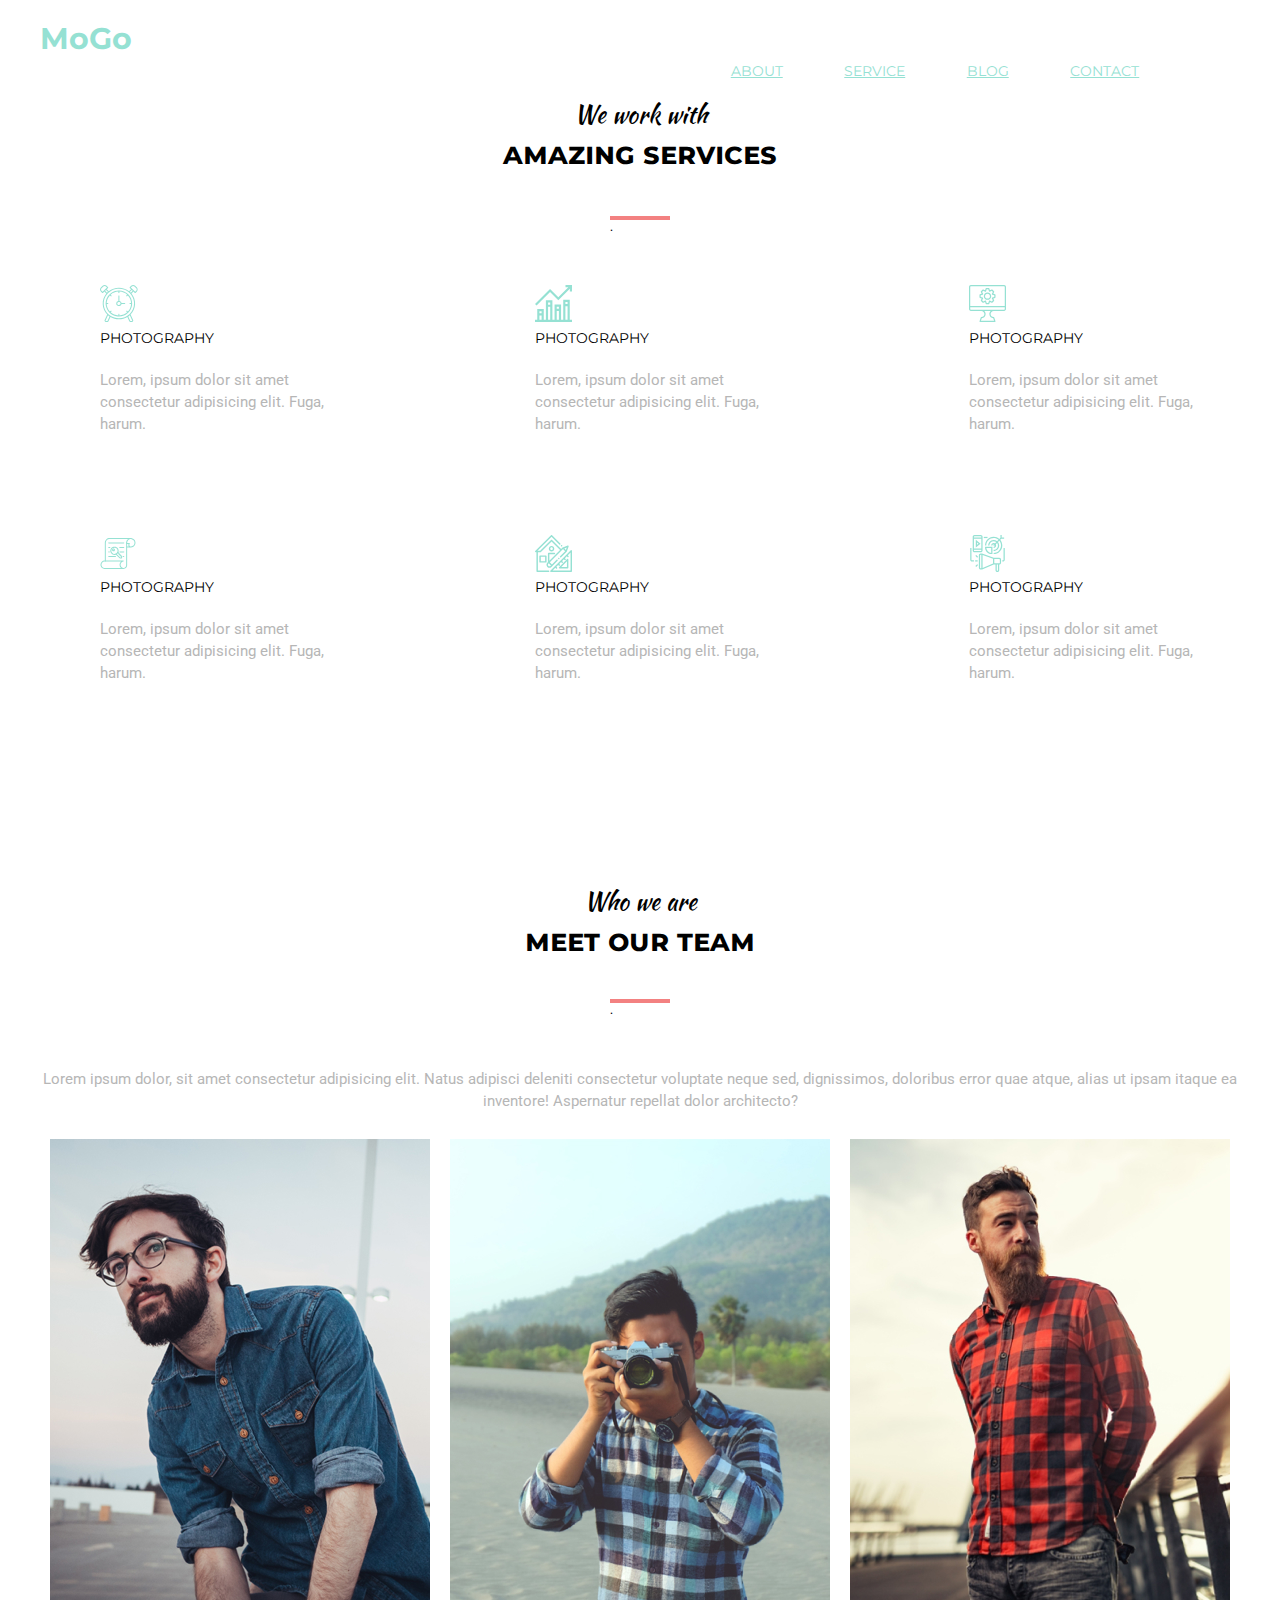
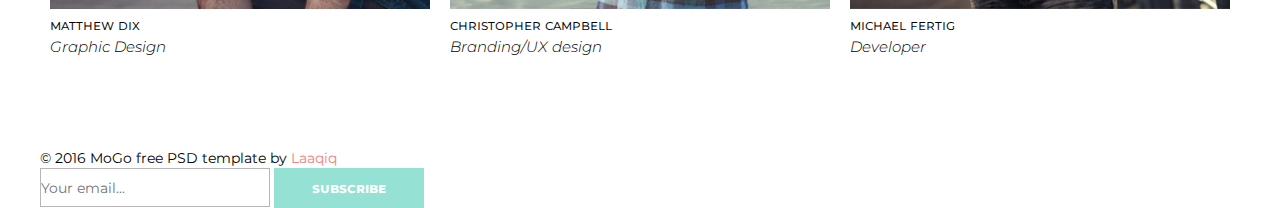
<file: index.html>
<!DOCTYPE html>
<html lang="en">
  <head>
    <meta charset="UTF-8" />
    <meta name="viewport" content="width=device-width, initial-scale=1.0" />
    <link rel="preconnect" href="https://fonts.googleapis.com" />
    <link rel="preconnect" href="https://fonts.gstatic.com" crossorigin />
    <link
      href="https://fonts.googleapis.com/css2?family=Kaushan+Script&family=Montserrat:wght@100..900&family=Roboto:ital,wght@0,300;0,400;0,500;1,300;1,400;1,500&display=swap"
      rel="stylesheet"
    />
    <link
      href="
  https://cdn.jsdelivr.net/npm/modern-normalize@2.0.0/modern-normalize.min.css
  "
      rel="stylesheet"
    />
    <link rel="stylesheet" href="./src/css/reset.css" />
    <link rel="stylesheet" href="./src/css/style.css" />
    <title>MoGo</title>
  </head>
  <body>
    <header class="header">
      <div class="container">
        <a class="logo" href="#"><h1 class="logo-text">MoGo</h1></a>
        <div>
          <nav class="header-nav">
            <ul class="nav-list">
              <li class="nav-item"><a class="nav-link" href="#">ABOUT</a></li>
              <li class="nav-item"><a class="nav-link" href="#">SERVICE</a></li>
              <li class="nav-item"><a class="nav-link" href="#">BLOG</a></li>
              <li class="nav-item"><a class="nav-link" href="#">CONTACT</a></li>
            </ul>
          </nav>
        </div>
      </div>
    </header>
    <main class="main">
      <section class="services">
        <div class="container">
          <div class="services-headind">
            <p class="services-subtitle">We work with</p>
            <h2 class="services-title">AMAZING SERVICES</h2>
            <div class="supline">.</div>
          </div>
          <div class="service-cards">
            <article class="service">
              <img
                class="service-photo"
                src="./src/img/icons/alarm.svg"
                alt="alarm"
              />
              <h3 class="service-title">PHOTOGRAPHY</h3>
              <p class="service-text">
                Lorem, ipsum dolor sit amet consectetur adipisicing elit. Fuga,
                harum.
              </p>
            </article>
            <article class="service">
              <img
                class="service-photo"
                src="./src/img/icons/bar-graph.svg"
                alt="alarm"
              />
              <h3 class="service-title">PHOTOGRAPHY</h3>
              <p class="service-text">
                Lorem, ipsum dolor sit amet consectetur adipisicing elit. Fuga,
                harum.
              </p>
            </article>
            <article class="service">
              <img
                class="service-photo"
                src="./src/img/icons/display.svg"
                alt="alarm"
              />
              <h3 class="service-title">PHOTOGRAPHY</h3>
              <p class="service-text">
                Lorem, ipsum dolor sit amet consectetur adipisicing elit. Fuga,
                harum.
              </p>
            </article>
            <article class="service">
              <img
                class="service-photo"
                src="./src/img/icons/paper.svg"
                alt="alarm"
              />
              <h3 class="service-title">PHOTOGRAPHY</h3>
              <p class="service-text">
                Lorem, ipsum dolor sit amet consectetur adipisicing elit. Fuga,
                harum.
              </p>
            </article>
            <article class="service">
              <img
                class="service-photo"
                src="./src/img/icons/home.svg"
                alt="alarm"
              />
              <h3 class="service-title">PHOTOGRAPHY</h3>
              <p class="service-text">
                Lorem, ipsum dolor sit amet consectetur adipisicing elit. Fuga,
                harum.
              </p>
            </article>
            <article class="service">
              <img
                class="service-photo"
                src="./src/img/icons/digital-marketing 1.svg"
                alt="alarm"
              />
              <h3 class="service-title">PHOTOGRAPHY</h3>
              <p class="service-text">
                Lorem, ipsum dolor sit amet consectetur adipisicing elit. Fuga,
                harum.
              </p>
            </article>
          </div>
        </div>
      </section>
      <section class="team">
        <div class="container">
          <div>
            <p class="team-subtitle">Who we are</p>
            <h2 class="team-title">MEET OUR TEAM</h2>
            <div class="supline">.</div>
            <p class="team-text">
              Lorem ipsum dolor, sit amet consectetur adipisicing elit. Natus
              adipisci deleniti consectetur voluptate neque sed, dignissimos,
              doloribus error quae atque, alias ut ipsam itaque ea inventore!
              Aspernatur repellat dolor architecto?
            </p>
          </div>
          <div class="team-members">
            <article class="teammate">
              <img
                class="teammate-photo"
                src="./src/img/team/dix.jpg"
                alt="dix"
              />
              <h4 class="teammate-name">MATTHEW DIX</h4>
              <p class="teammate-role">Graphic Design</p>
            </article>
            <article>
              <img
                class="teammate-photo"
                src="./src/img/team/campbell.jpg"
                alt="campbell"
              />
              <h4 class="teammate-name">CHRISTOPHER CAMPBELL</h4>
              <p class="teammate-role">Branding/UX design</p>
            </article>
            <article>
              <img
                class="teammate-photo"
                src="./src/img/team/fertig.jpg"
                alt="fertig"
              />
              <h4 class="teammate-name">MICHAEL FERTIG</h4>
              <p class="teammate-role">Developer</p>
            </article>
          </div>
        </div>
      </section>
    </main>
    <footer class="footer">
      <div class="container">
        <p class="footer-text">
          © 2016 MoGo free PSD template by
          <span class="footer-info">Laaqiq</span>
        </p>
        <form class="footer-form" action="#">
          <input class="form-input" type="email" placeholder="Your email..." />
          <button class="form-button">SUBSCRIBE</button>
        </form>
      </div>
    </footer>
  </body>
</html>
</file>
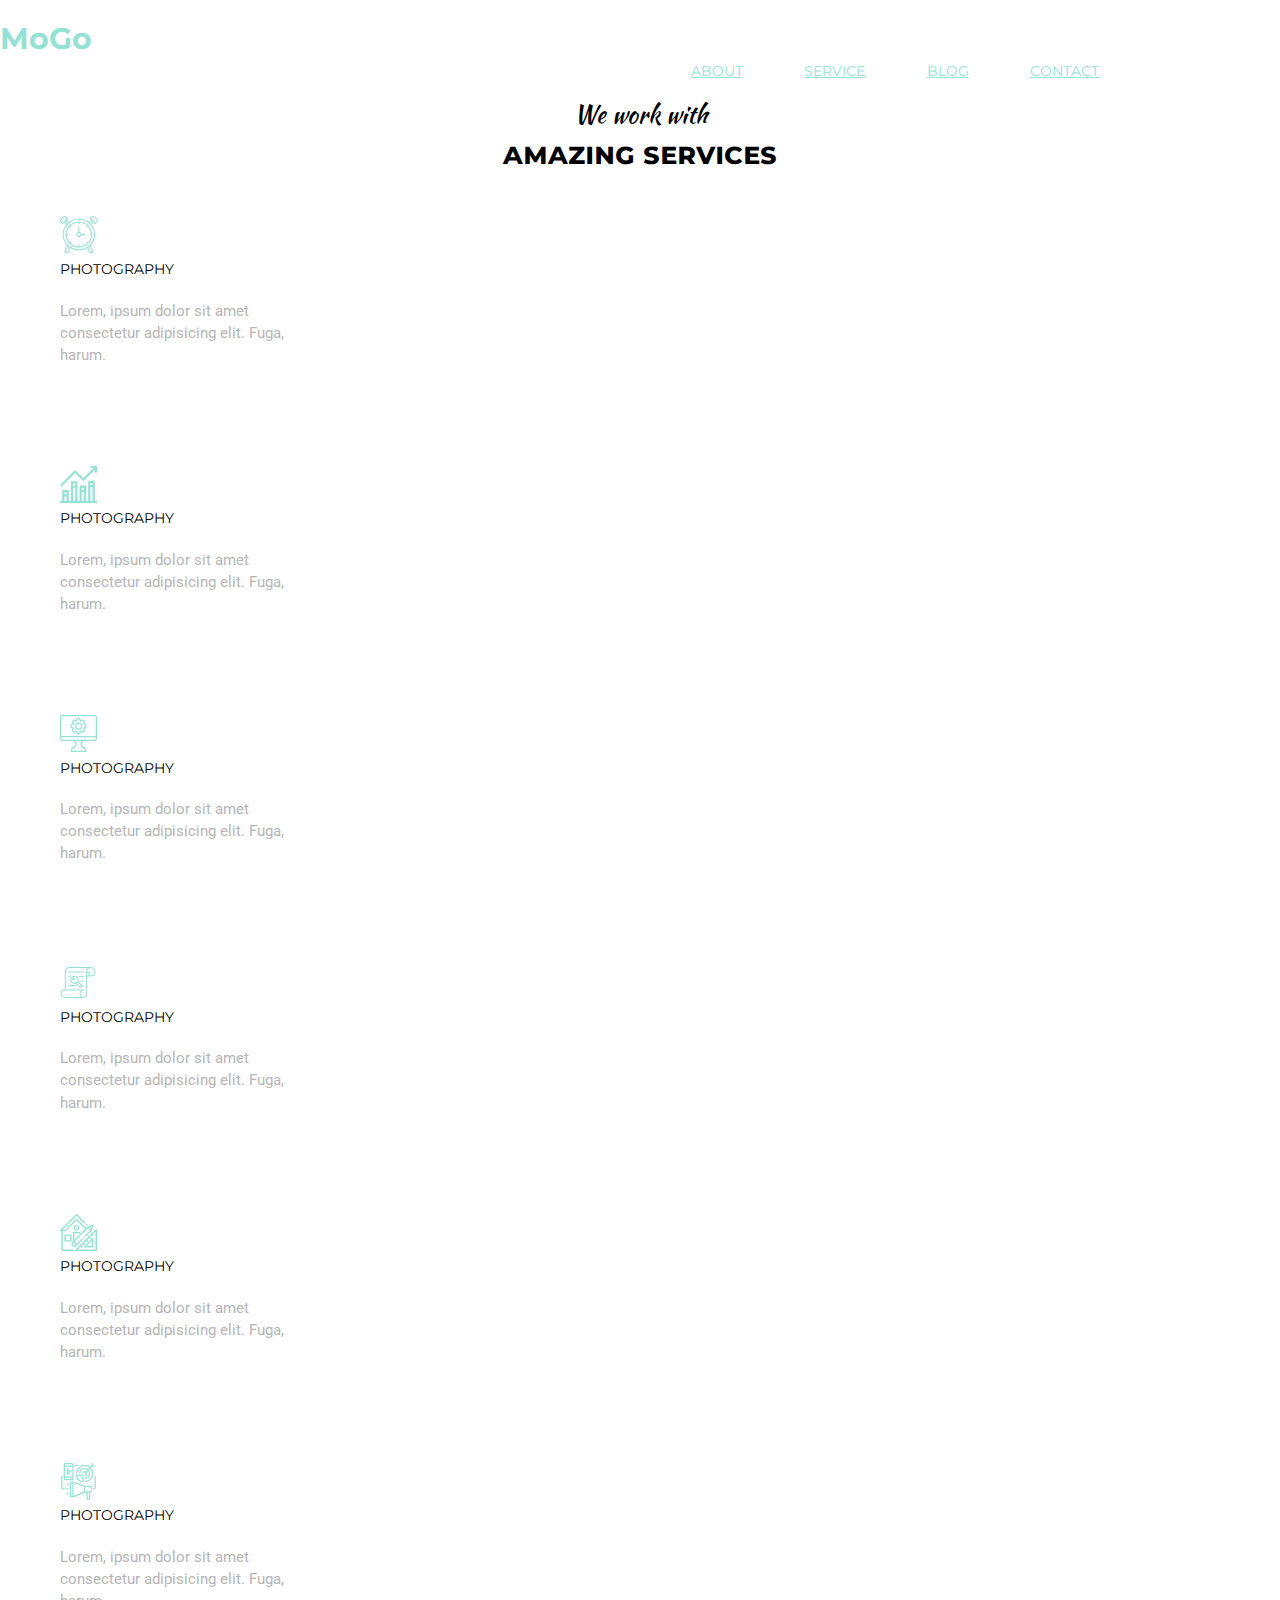
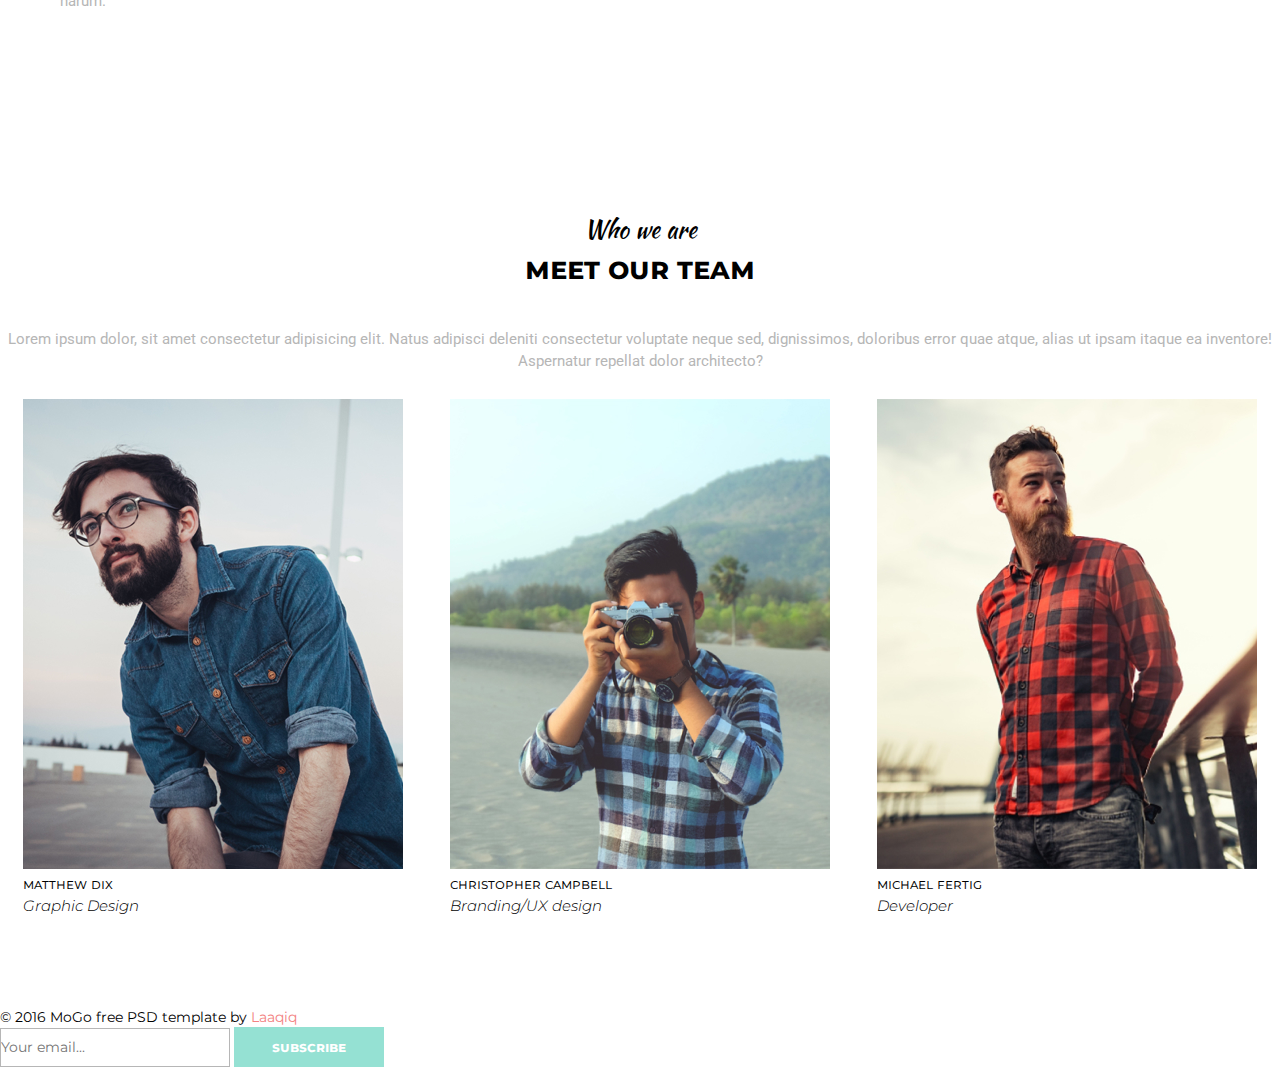
<file: src/index.html>
<!DOCTYPE html>
<html lang="en">
  <head>
    <meta charset="UTF-8" />
    <meta name="viewport" content="width=device-width, initial-scale=1.0" />
    <link rel="preconnect" href="https://fonts.googleapis.com" />
    <link rel="preconnect" href="https://fonts.gstatic.com" crossorigin />
    <link
      href="https://fonts.googleapis.com/css2?family=Kaushan+Script&family=Montserrat:wght@100..900&family=Roboto:ital,wght@0,300;0,400;0,500;1,300;1,400;1,500&display=swap"
      rel="stylesheet"
    />
    <link
      href="
https://cdn.jsdelivr.net/npm/modern-normalize@2.0.0/modern-normalize.min.css
"
      rel="stylesheet"
    />
    <link rel="stylesheet" href="./css/reset.css" />
    <link rel="stylesheet" href="./css/style.css" />
    <title>MoGo</title>
  </head>
  <body>
    <header class="header">
      <div>
        <a class="logo" href="#"><h1 class="logo-text">MoGo</h1></a>
        <div>
          <nav class="header-nav">
            <ul class="nav-list">
              <li class="nav-item"><a class="nav-link" href="#">ABOUT</a></li>
              <li class="nav-item"><a class="nav-link" href="#">SERVICE</a></li>
              <li class="nav-item"><a class="nav-link" href="#">BLOG</a></li>
              <li class="nav-item"><a class="nav-link" href="#">CONTACT</a></li>
            </ul>
          </nav>
        </div>
      </div>
    </header>
    <main class="main">
      <section class="services">
        <div>
          <div class="services-headind">
            <p class="services-subtitle">We work with</p>
            <h2 class="services-title">AMAZING SERVICES</h2>
          </div>
          <article class="service">
            <img
              class="service-photo"
              src="./img/icons/alarm.svg"
              alt="alarm"
            />
            <h3 class="service-title">PHOTOGRAPHY</h3>
            <p class="service-text">
              Lorem, ipsum dolor sit amet consectetur adipisicing elit. Fuga,
              harum.
            </p>
          </article>
          <article class="service">
            <img
              class="service-photo"
              src="./img/icons/bar-graph.svg"
              alt="alarm"
            />
            <h3 class="service-title">PHOTOGRAPHY</h3>
            <p class="service-text">
              Lorem, ipsum dolor sit amet consectetur adipisicing elit. Fuga,
              harum.
            </p>
          </article>
          <article class="service">
            <img
              class="service-photo"
              src="./img/icons/display.svg"
              alt="alarm"
            />
            <h3 class="service-title">PHOTOGRAPHY</h3>
            <p class="service-text">
              Lorem, ipsum dolor sit amet consectetur adipisicing elit. Fuga,
              harum.
            </p>
          </article>
          <article class="service">
            <img
              class="service-photo"
              src="./img/icons/paper.svg"
              alt="alarm"
            />
            <h3 class="service-title">PHOTOGRAPHY</h3>
            <p class="service-text">
              Lorem, ipsum dolor sit amet consectetur adipisicing elit. Fuga,
              harum.
            </p>
          </article>
          <article class="service">
            <img class="service-photo" src="./img/icons/home.svg" alt="alarm" />
            <h3 class="service-title">PHOTOGRAPHY</h3>
            <p class="service-text">
              Lorem, ipsum dolor sit amet consectetur adipisicing elit. Fuga,
              harum.
            </p>
          </article>
          <article class="service">
            <img
              class="service-photo"
              src="./img/icons/digital-marketing 1.svg"
              alt="alarm"
            />
            <h3 class="service-title">PHOTOGRAPHY</h3>
            <p class="service-text">
              Lorem, ipsum dolor sit amet consectetur adipisicing elit. Fuga,
              harum.
            </p>
          </article>
        </div>
      </section>
      <section class="team">
        <div>
          <div>
            <p class="team-subtitle">Who we are</p>
            <h2 class="team-title">MEET OUR TEAM</h2>
            <p class="team-text">
              Lorem ipsum dolor, sit amet consectetur adipisicing elit. Natus
              adipisci deleniti consectetur voluptate neque sed, dignissimos,
              doloribus error quae atque, alias ut ipsam itaque ea inventore!
              Aspernatur repellat dolor architecto?
            </p>
          </div>
          <div class="team-members">
            <article class="teammate">
              <img class="teammate-photo" src="./img/team/dix.jpg" alt="dix" />
              <h4 class="teammate-name">MATTHEW DIX</h4>
              <p class="teammate-role">Graphic Design</p>
            </article>
            <article>
              <img
                class="teammate-photo"
                src="./img/team/campbell.jpg"
                alt="campbell"
              />
              <h4 class="teammate-name">CHRISTOPHER CAMPBELL</h4>
              <p class="teammate-role">Branding/UX design</p>
            </article>
            <article>
              <img
                class="teammate-photo"
                src="./img/team/fertig.jpg"
                alt="fertig"
              />
              <h4 class="teammate-name">MICHAEL FERTIG</h4>
              <p class="teammate-role">Developer</p>
            </article>
          </div>
        </div>
      </section>
    </main>
    <footer class="footer">
      <p class="footer-text">
        © 2016 MoGo free PSD template by <span class="footer-info">Laaqiq</span>
      </p>
      <form class="footer-form" action="#">
        <input class="form-input" type="email" placeholder="Your email..." />
        <button class="form-button">SUBSCRIBE</button>
      </form>
    </footer>
  </body>
</html>
</file>
<file: src/css/style.css>
:root {
  --fontFamily: "Montserrat", sans-serif;
  --secondFamily: "Roboto", sans-serif;
  --thirtyFamily: "Kaushan Script", cursive;
  --colorHover: #f38181;
  --colorBackground: #fff;
  --colorHeader: #95e1d3;
  --colorTitle: #333333;
  --colorText: #b6b6b6;
}

span {
  color: var(--colorHover);
}

body {
  font-family: var(--fontFamily);
  font-size: 14px;
  font-weight: 400;
  line-height: 1.47;
}

.container {
  max-width: 1230px;
  padding-right: 15px;
  padding-left: 15px;
  margin: 0 auto;
}

/* ===================header===================== */

.header {
  padding-top: 17px;
  padding-bottom: 80px;
  height: 45px;
}

.nav-list {
  display: flex;
  justify-content: space-around;
  align-items: center;
  margin-left: 660px;
  width: 470px;
}

.logo {
  text-decoration: none;
  display: flex;
  align-items: center;
}

.logo-text {
  color: var(--colorHeader);
  font-weight: 700;
  font-size: 30px;
}

.nav-item {
  list-style-type: none;
}

.nav-link {
  color: var(--colorHeader);
  font-weight: 400;
  text-decoration: underline;
}
.nav-link:hover {
  color: #f38181;
}

/* ===================main===================== */

.services {
  padding-bottom: 100px;
}

.supline {
  width: 60px;
  height: 4px;
  background-color: var(--colorHover);
  margin: 0 auto;
  margin-bottom: 65px;
}

.services-subtitle {
  font-family: var(--thirtyFamily);
  font-weight: 400;
  font-size: 24px;
  text-align: center;
}

.service {
  width: 331px;
  padding-bottom: 100px;
  padding-left: 60px;
}

.service-cards {
  display: flex;
  flex-wrap: wrap;
  justify-content: space-between;
  align-items: center;
}

.services-title {
  font-weight: 700;
  font-size: 30px;
  font-variant: all-small-caps;
  text-align: center;
  padding-bottom: 40px;
}

.service-title {
  font-weight: 400;
  font-size: 14px;
  font-variant: small-caps;
  padding-bottom: 20px;
}

.service-text {
  font-family: var(--secondFamily);
  color: var(--colorText);
  font-weight: 400;
  font-size: 15px;
  line-height: 1.47;
}

.team-subtitle {
  font-family: var(--thirtyFamily);
  font-weight: 400;
  font-size: 24px;
  text-align: center;
}

.team {
  padding-bottom: 80px;
}

.team-members {
  display: flex;
  justify-content: space-around;
  align-items: center;
  margin-left: 30px;
}

.team-members:last-child {
  margin-left: 0;
}

.team-title {
  font-weight: 700;
  font-size: 30px;
  font-variant: all-small-caps;
  text-align: center;
  padding-bottom: 36px;
}

.team-text {
  font-family: var(--secondFamily);
  color: var(--colorText);
  font-weight: 400;
  font-size: 15px;
  text-align: center;
  padding-bottom: 27px;
}

.teammate-name {
  font-weight: 400;
  font-size: 14px;
  font-variant: all-small-caps;
}

.teammate-role {
  font-style: italic;
  font-weight: 300;
  font-size: 15px;
}

/* ======================footer======================== */

.footer {
  padding-top: 10px;
  padding-bottom: 10px;
  height: 50px;
}

.footer-text {
  font-weight: 400;
  font-size: 14px;
}

.form-input {
  width: 230px;
  height: 39px;
  border: 1px solid var(--colorText);
}

.form-button {
  background-color: var(--colorHeader);
  color: var(--colorBackground);
  font-weight: 700;
  font-size: 14px;
  font-variant: all-small-caps;
  width: 150px;
  height: 40px;
}
</file>
